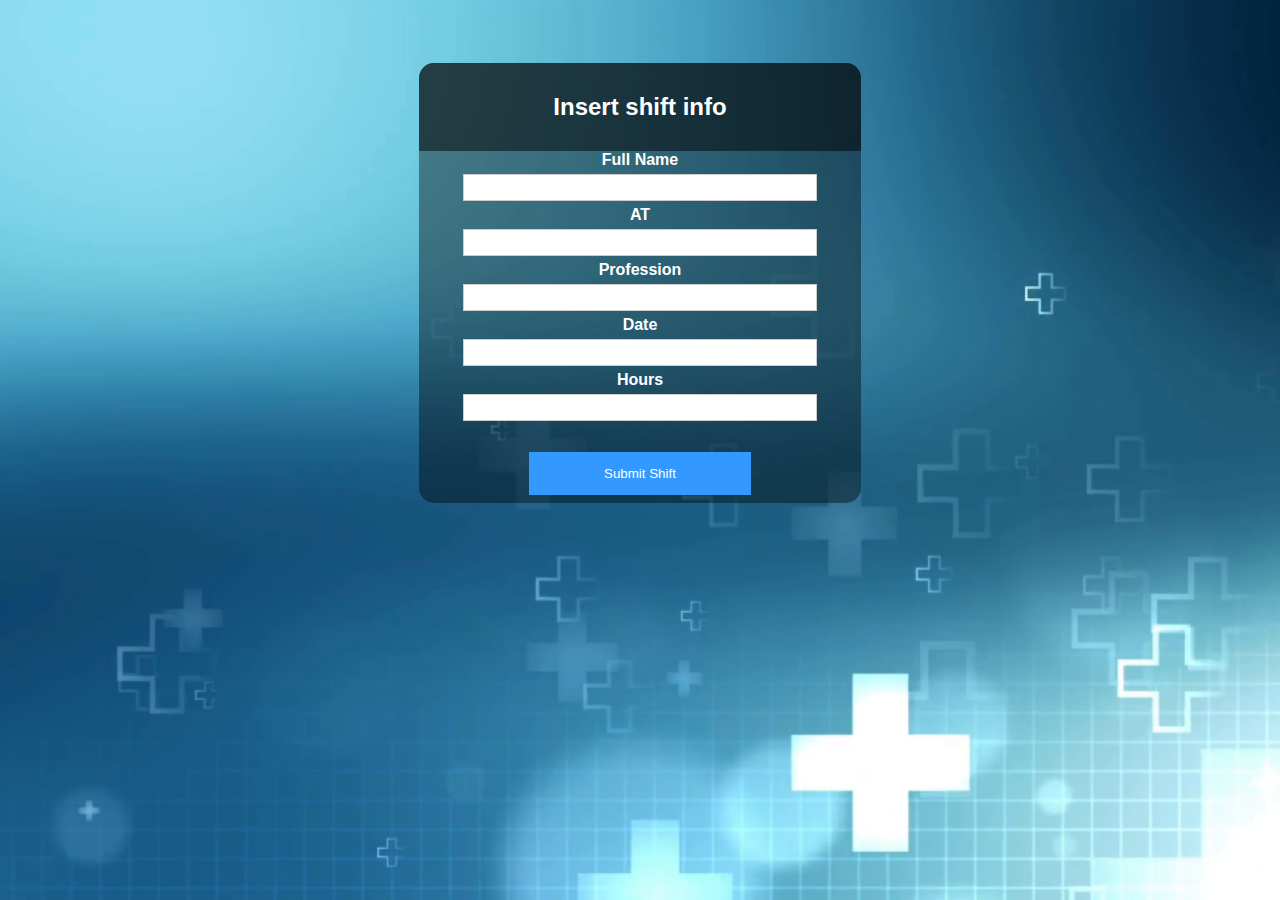
<file: tep/src/main/webapp/addShift.html>
<html>
    <head>
        <meta name="viewport" content="width=device-width, initial-scale=1">
        <link rel="stylesheet" href="css/shift.css">

    </head>
    <body>
        <div class="shift-container">
            <div class="shift"><h2 id="shiftInfo">Insert shift info</h2></div>

            <label for="FullName" id="FullNameShift" style="color:white"><b>Full Name</b></label><br>
            <input type="text" id="FullNameShift" name="FullName"><br>
            <label for="AT" id="AT" style="color:white"><b>AT</b></label><br>
            <input type="text" id="AT" name="AT"><br>
            <label for="Profession" id="Profession" style="color:white"><b>Profession</b></label><br>
            <input type="text" id="Profession" name="Profession"><br>
            <label for="Date" style="color:white"><b>Date</b></label><br>
            <input type="text" id="Date" name="Date"><br>
            <label for="ShiftTime" id="ShiftTime" style="color:white"><b>Hours</b></label><br>
            <input type="text" id="ShiftTime" name="ShiftTime"><br><br>

            <button type="submit" id="addMore">Submit Shift</button>

        </div>
    </body>
</html>
</file>
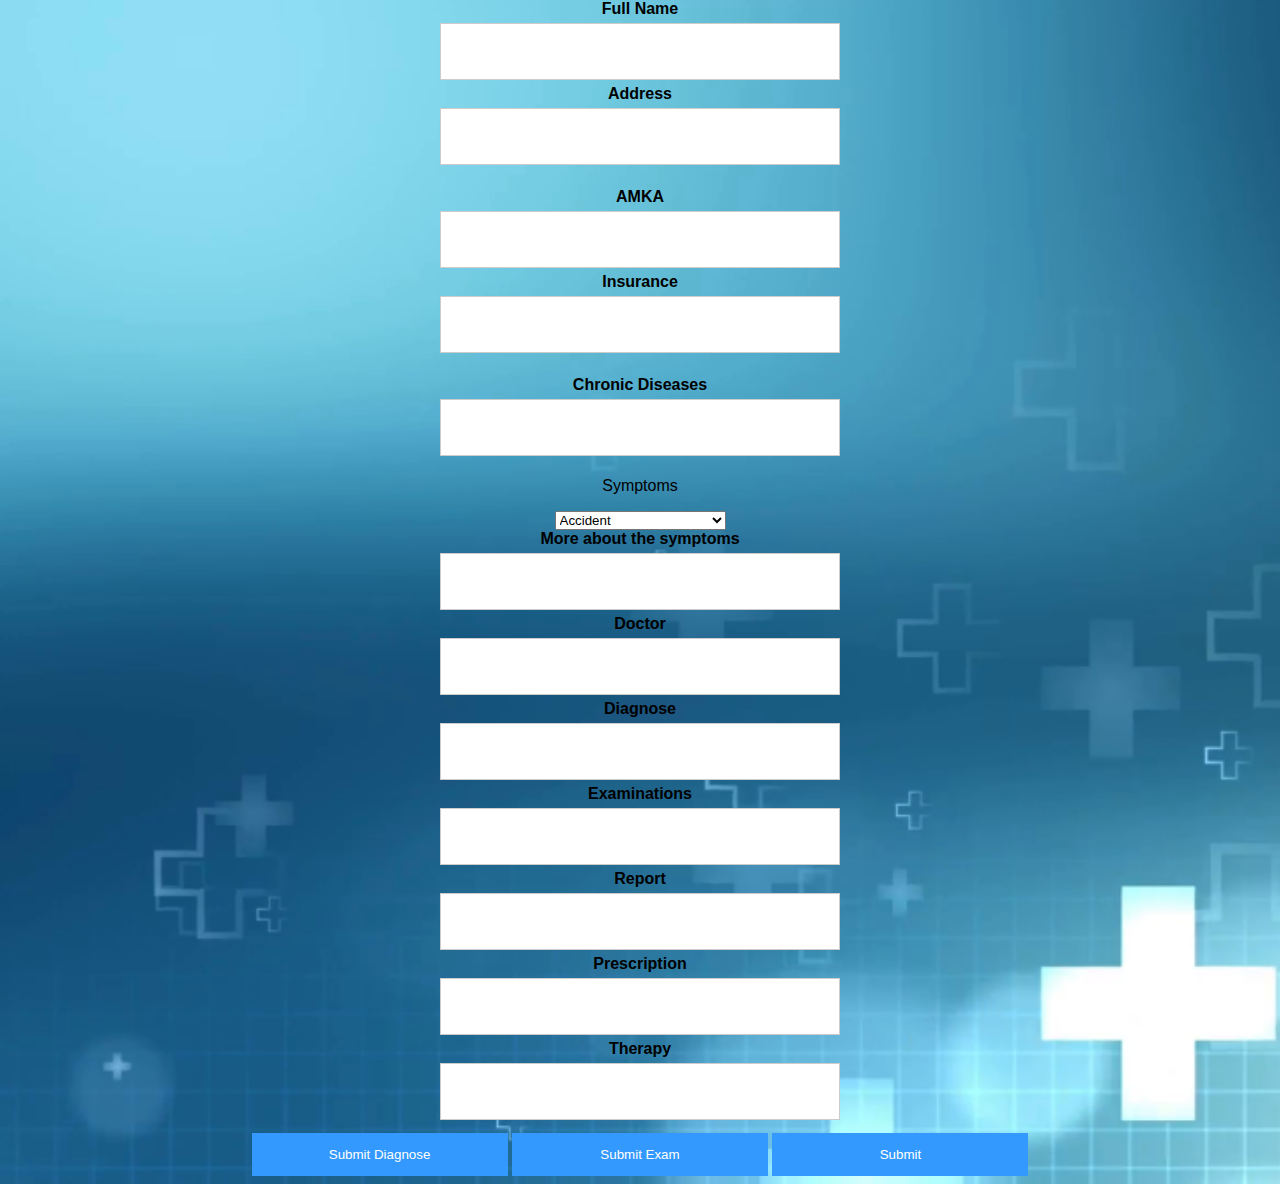
<file: tep/src/main/webapp/patientinfo.html>
<html>
    <head>
        <link rel="stylesheet" href="css/style.css" type="text/css"/>

        <style>
            body {  text-align: center; font-family: 'Trebuchet MS', sans-serif;}
            form {border: 3px solid #f1f1f1;}
            
            .history {
                position: absolute;
                left: 50%;
                top:110%;
            }
            input[type=text]{
                text-align: center;
                width: 40%;
                padding: 20px 40px;
                margin: 5px 0;
                display: inline-block;
                border: 1px solid #ccc;
                box-sizing: border-box;
            }
            button {
                background-color: #3399ff;
                text-align: center;
                color: white;
                padding: 14px 20px;
                margin: 8px 0;
                border: none;
                cursor: pointer;
                width: 20%;
            }

            .addpatient{
                text-align: center;
                width: 1000px;
                height: auto;
                margin:auto;
            }
        </style>
    </head>
    <body>

        <div class="addpatient">

            <label for="FName" id="FNamelabel"><b>Full Name</b></label><br>
            <input type="text" id="FName" name="FName"><br>
            <label for="address" id="addresslabel"><b>Address</b></label><br>
            <input type="text" id="address" name="address"><br><br>
            <label for="AMKA"><b>AMKA</b></label><br>
            <input type="text" id="AMKA" name="AMKA"><br>
            <label for="insurance" id="insurancelabel"><b>Insurance</b></label><br>
            <input type="text" id="insurance" name="insurance"><br><br>
            <label for="chDisease" id="chDiseaselabel"><b>Chronic Diseases</b></label><br>
            <input type="text" id="chDisease" name="chDisease"><br>
            <p id="symptomslabel">Symptoms</p>
            <select id="symptoms" name="Symptoms">
                <option  value="1">Accident</option>
                <option  value="2">Stitches</option>
                <option  value="3">Other issue with wound</option>
                <option  value="4">Children issues (age<16)</option>
                <option  value="5">Blindness</option>
                <option  value="6">Eye ache</option>
                <option  value="7">Other eye issues</option>
                <option value="8">Allergies</option>
                <option  value="9">Infection</option>
                <option   value="10">Other pathological issue</option>
                <option  value="11">Bone pain</option>
                <option  value="12">Other orthopedic issues</option>
            </select><br>
            <label for="moresymptoms" id="moresymptomslabel"><b>More about the symptoms</b></label><br>
            <input type="text" id="moresymptoms" name="moresymptoms"><br>
            <label for="doctor" id="doctorlabel"><b>Doctor</b></label><br>
            <input type="text" id="doctor" name="doctor" readonly><br>
            <div class="history" id="history"></div>

            <label for="diagnose" id="diagnoselabel"><b>Diagnose</b></label><br>
            <input type="text" id="diagnose" name="diagnose" ><br>
            <label for="examination" id="examinationslabel"><b>Examinations</b></label><br>
            <input type="text" id="examinations" name="examinations" ><br>
            <label for="report" id="reportlabel"><b>Report</b></label><br>
            <input type="text" id="report" name="report" ><br>
            <label for="prescription" id="prescriptionlabel"><b>Prescription</b></label><br>
            <input type="text" id="prescription" name="prescription" ><br>

            <label for="therapy" id="therapylabel"><b>Therapy</b></label><br>
            <input type="text" id="therapy" name="therapy" ><br>
            <div id="message"></div>

        </div>
        <button type="submit" id="submitdiagnose">Submit Diagnose</button>
        <button type="submit" id="submitexam">Submit Exam</button>
        <button type="submit" id="submitpatient">Submit</button>
    </body>
</html>
</file>
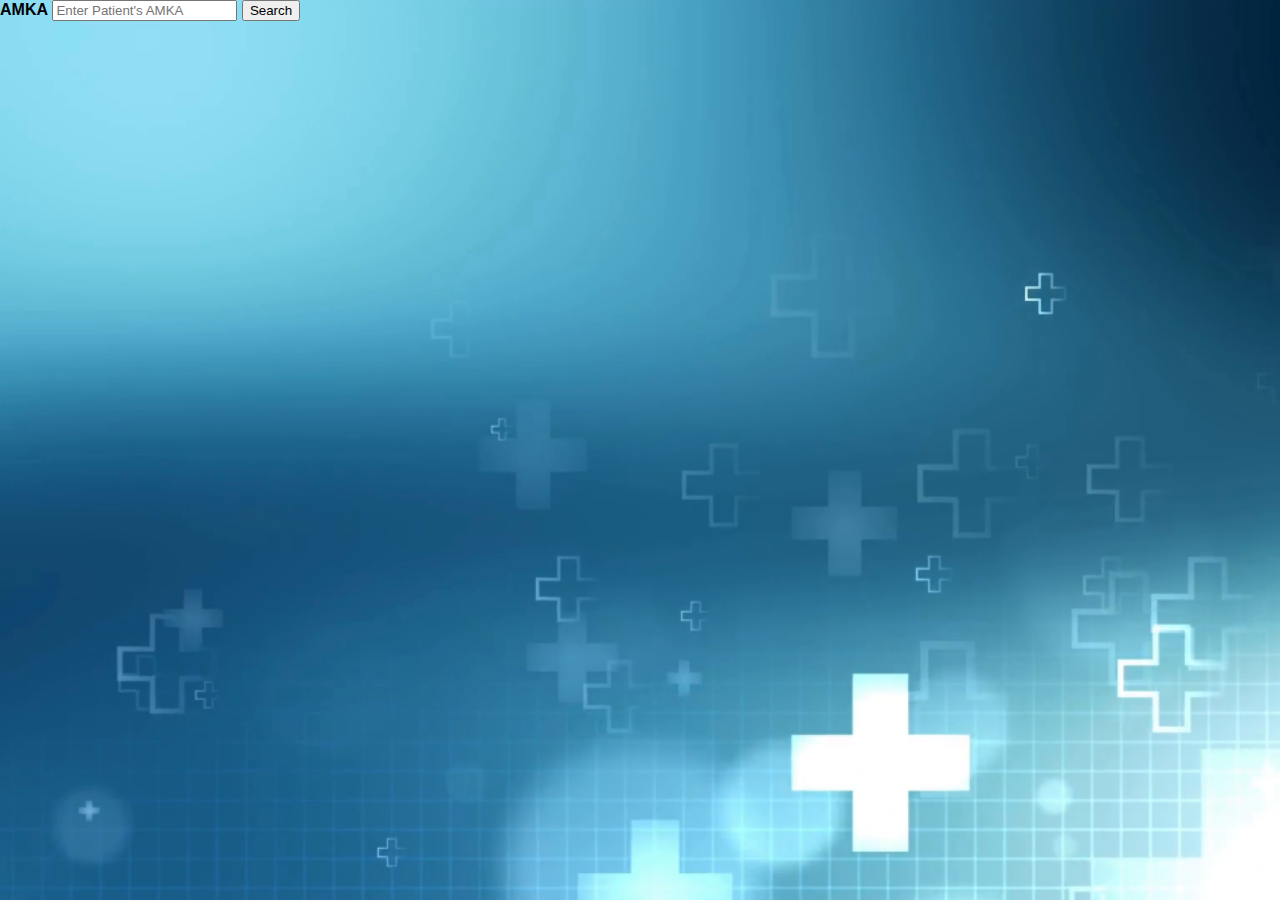
<file: tep/src/main/webapp/searchAmka.html>
<html>
    <head>
        <link rel="stylesheet" href="css/style.css">

    </head>
    <body>
        <div class='searchamkadiv'></div>
        <label for="search"><b>AMKA</b></label>
        <input id="search" type="text" placeholder="Enter Patient's AMKA"  required>    
      <button type="submit" id="searchbtn">Search</button>
      <div id="showPatients"></div>
      </body>
</html>
</file>
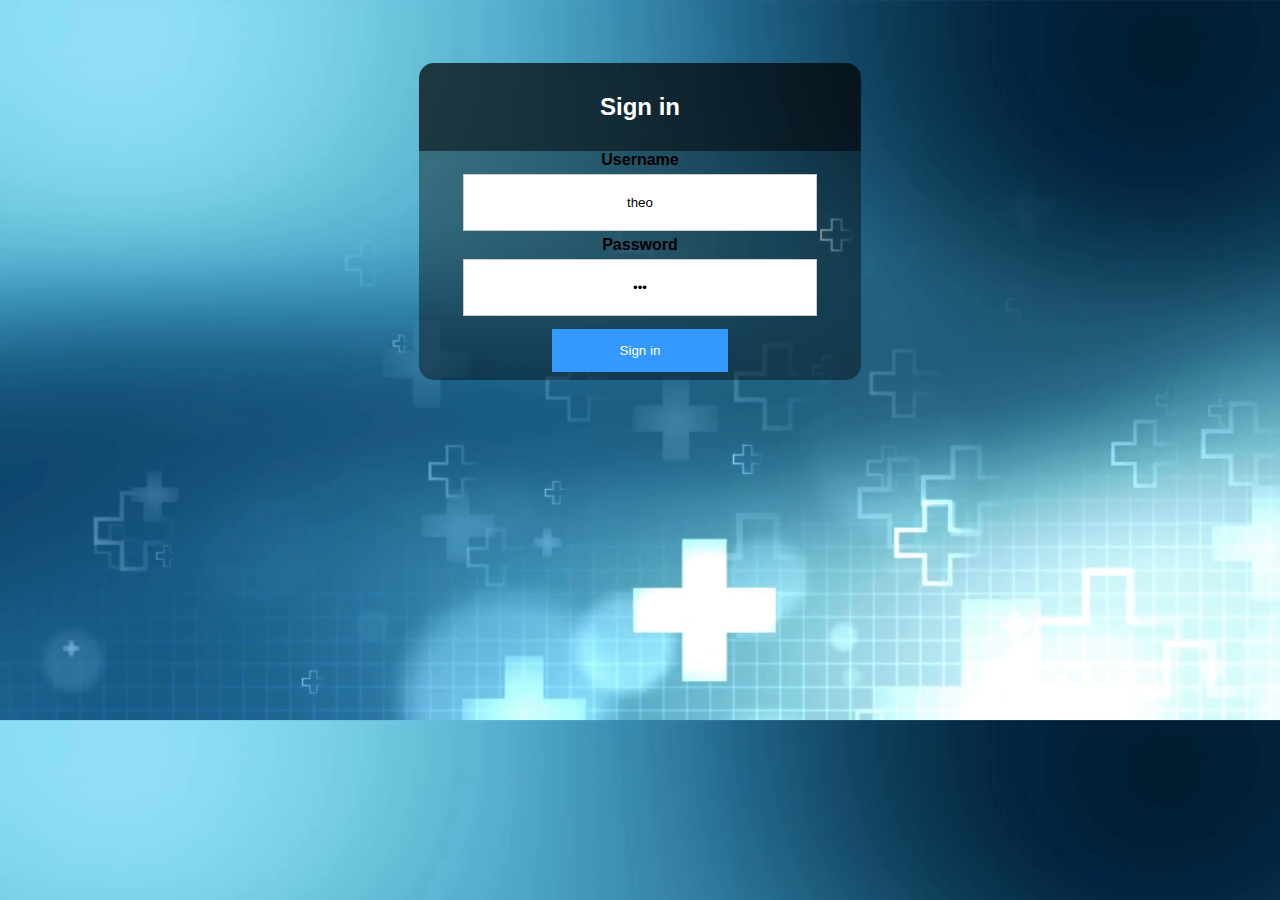
<file: tep/src/main/webapp/signin.html>
<!DOCTYPE html>

<html>
    <head>
        <meta name="viewport" content="width=device-width, initial-scale=1">
        <!-- <script src="js/face.js"></script> -->
        <link rel="stylesheet" href="css/signin.css">
    </head>

       <body>
        <div class="container">
            <div class="signIn"><h2 id="signinlabel">Sign in</h2></div>

            <div class ="main">
                <label for="username"><b>Username</b></label>
                <input id="username" type="text" placeholder="Enter Username" value="theo" required>
                <label for="psw"><b>Password</b></label>
                <input id="psw" type="password" placeholder="Enter Password" name="psw" value="203" required>
                <div id="signInerror" class="signInerror" style="color:red"></div>
                <button type="submit" id="signinbtn">Sign in</button>
            </div>

        </div>
    </body>
</html>
</file>
<file: tep/src/main/webapp/css/shift.css>
body {
    text-align: center;
    font-family: 'Quicksand', sans-serif;
    background-image: url(../css/Medical.png);
    background-size: cover;
}

.form {
    border: 3px solid #f1f1f1;
    padding: 10px;
}

input[type=text],
input[type=password] {
    text-align: center;
    width: 80%;
    padding: 5px 10px;
    margin: 5px 0;
    display: inline-block;
    border: 0.5px solid #ccc;
    box-sizing: border-box;
}
.shift{
    width:100%;
    background-color: rgba(0,0,0,0.5);
    color: #FFFFFF;
    padding: 10px 0px 10px 0px;
    text-align: center;
    border-radius: 15px 15px 0px 0px;
}

button {
    background-color: #3399ff;
    color: white;
    padding: 14px 20px;
    margin: 8px 0;
    border: none;
    cursor: pointer;
    width: 50%;
}

button:hover {
    opacity: 0.8;
}

.shift-container {
    text-align: center;
    background-color: rgba(0,0,0,0.4);
    margin: auto;
    margin-top: 5%;
    width: 35%;
    height: auto;
    border-radius: 15px 15px 15px 15px;
}

@media screen and (max-width: 300px) {
    span.psw {
        display: block;
        float: none;
    }
}
</file>
<file: tep/src/main/webapp/css/style.css>
body {
    margin:0;
    padding:0;
    background-image:  url(Medical.png);
    background-size: cover;
    /*background-position: center;*/
    font-family: sans-serif;
}

.history {
    position: fixed;
    top: 50%;
    left: 50%;
    transform: translate(-50%, -50%);
}
.login-box{
    width: 320px;
    height: 420px;
    background: rgba(0, 0, 0, 0.5);
    color: #fff;
    top: 50%;
    left: 50%;
    position: absolute;
    transform: translate(-50%,-50%);
    box-sizing: border-box;
    padding: 70px 30px;
}


.nav {

    text-align: right;
    /* position: fixed; */
    top: 0;
    right: 0;
    width: auto;
    height: auto;
    background: #3399ff;
    padding: 2%;
}

.nav__link {
    display: inline;
    padding: 12px 18px;
    text-decoration: none;
    color: #fff;
    font-weight: 50;
}

.nav__link:hover {
    background: rgba(0, 0, 0, 0.5);
}

#app {
    /*margin: 2em;*/
    line-height: 7.5;
    font-weight: 500;
}

a {
    color: #009579;
}
#submitInfo {

}
</file>
<file: tep/src/main/webapp/css/signin.css>
body {
    text-align: center;
    font-family: 'Quicksand', sans-serif;
    background-image: url(../css/Medical.png);
    background-size: cover;
}

.form {
    border: 3px solid #f1f1f1;
    padding: 10px;
}

input[type=text],
input[type=password] {
    text-align: center;
    width: 100%;
    padding: 20px 40px;
    margin: 5px 0;
    display: inline-block;
    border: 0.5px solid #ccc;
    box-sizing: border-box;
}
.signIn{
    width:100%;
    background-color: rgba(0,0,0,0.5);
    color: #FFFFFF;
    padding: 10px 0px 10px 0px;
    text-align: center;
    border-radius: 15px 15px 0px 0px;
}

button {
    background-color: #3399ff;
    color: white;
    padding: 14px 20px;
    margin: 8px 0;
    border: none;
    cursor: pointer;
    width: 50%;
}

button:hover {
    opacity: 0.8;
}

.container {
    text-align: center;
    background-color: rgba(0,0,0,0.4);
    margin: auto;
    margin-top: 5%;
    width: 35%;
    height: auto;
    border-radius: 15px 15px 15px 15px;
}

.main {
    text-align: center;
    width: 80%;
    height: auto;
    margin: auto;
}

span.psw {
    text-align: center;
    float: right;
    padding-top: 16px;
}

@media screen and (max-width: 300px) {
    span.psw {
        display: block;
        float: none;
    }
}
</file>
